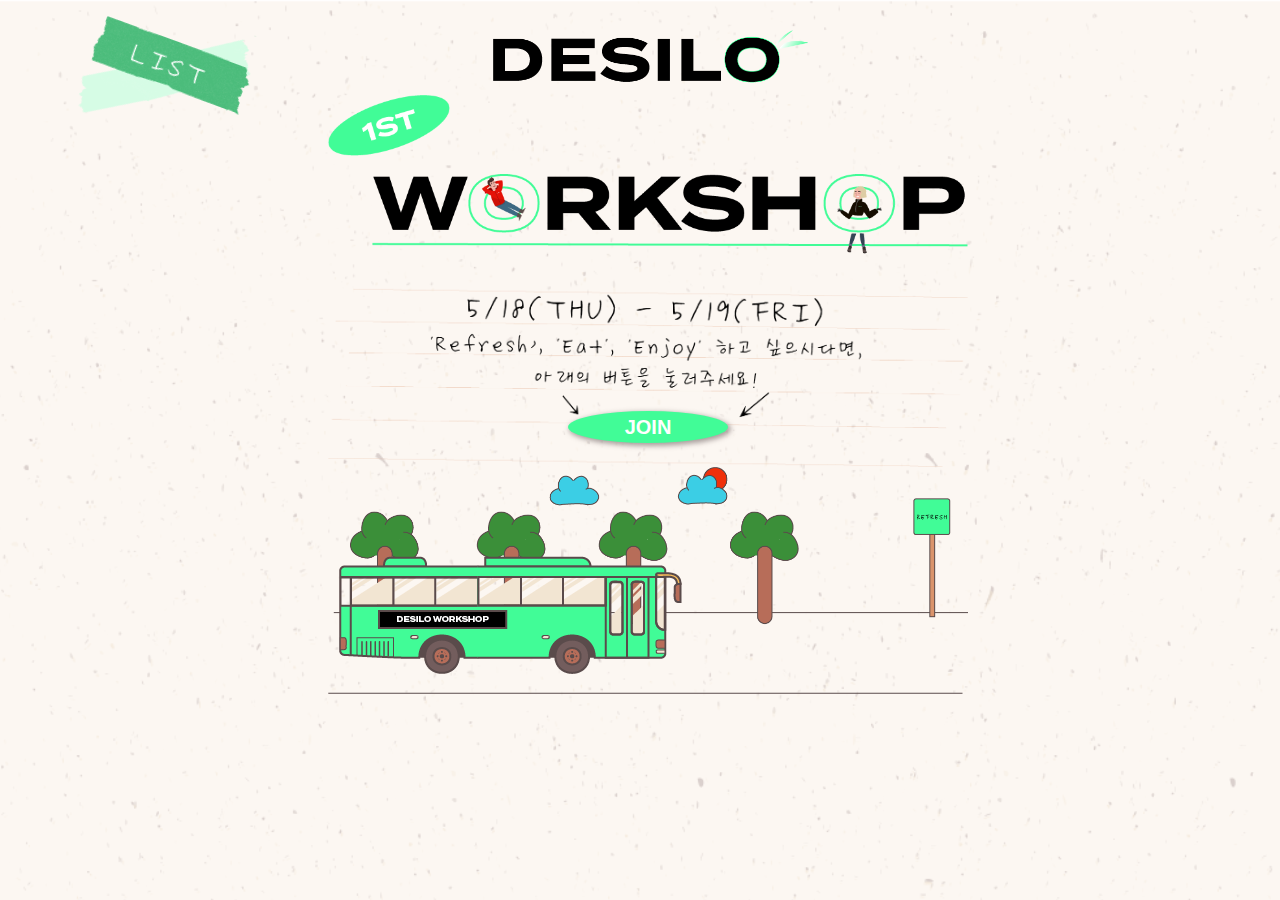
<file: index.html>
<!DOCTYPE html>
<head>
    <title>DESILO-WORKSHOP</title>
    <link rel="stylesheet" href="style.css">
</head>
<body>
    <nav class="navigation">
        <button class="nav-toggle">
            <img src="toggle-btn2.png">
        </button>
        <ul class="links">
            <li>
              <a href="index.html">
                <img src="home-btn.png">
              </a>
            </li>
            <li>
              <a href="schedule.html">
                <img src="time-btn.png">
              </a>
            </li>
            <li>
              <a href="checkList.html">
                <img src="check-btn.png">
              </a>
            </li>
        </ul>
    </nav>
    <div class="home-page">
        <div class="main-page">
            <h1 class="title">
                <img class="logo" src="logo.png">
                <img class="main-title" src="h1-title.png">
            </h1>
            <div class="main-body">
                <img class="body-text" src="body-design.png">
                <button class="body-btn">JOIN
                </button>
            </div>
            <div class="last-body">
                <img class="body-bus" src="last-bus.png">
                <img class="body-image" src="last-back.png">
            </div>
        </div>
        <div class="modal-page">
            <div class="ticket-one">
                    <img src="ticket-pop3.png">
                <button class="close-btn">X </button>
            </div>
        </div>
    </div>
</body>
<script src="index.js"></script>
</file>
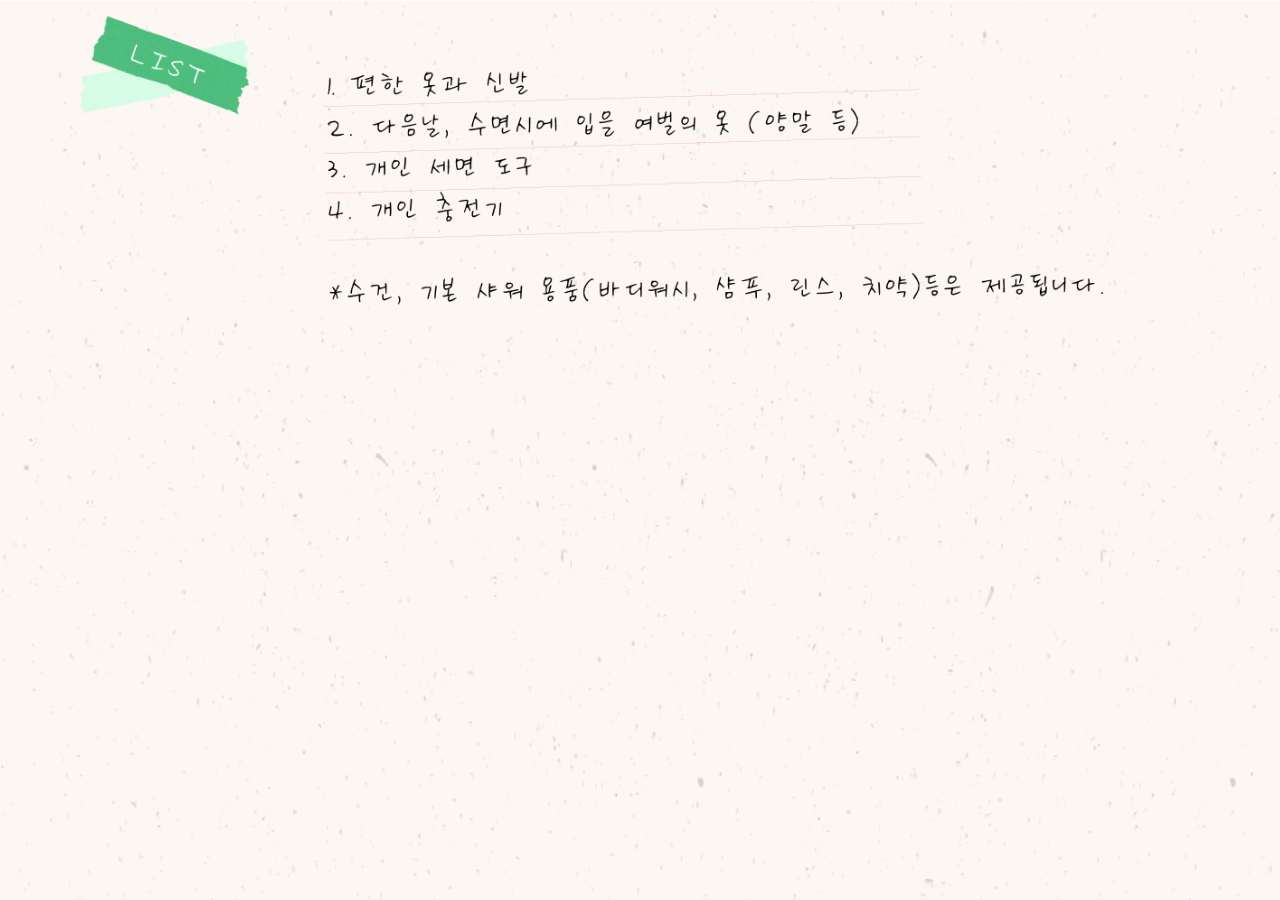
<file: checkList.html>
<!DOCTYPE html>
<head>
    <title>WORKSHOP SCHEDULE</title>
    <link rel="stylesheet" href="style.css">
</head>
<body>
    <nav class="navigation">
        <button class="nav-toggle">
            <img src="toggle-btn2.png">
        </button>
        <ul class="links">
            <li>
              <a href="index.html">
                <img src="home-btn.png">
              </a>
            </li>
            <li>
              <a href="schedule.html">
                <img src="time-btn.png">
              </a>
            </li>
            <li>
              <a href="checkList.html">
                <img src="check-btn.png">
              </a>
            </li>
        </ul>
    </nav>
    <div class="check-page">
      <img class="time-image" src="checklist.png">
    </div>
</body>
<script src="app.js"></script>
</file>
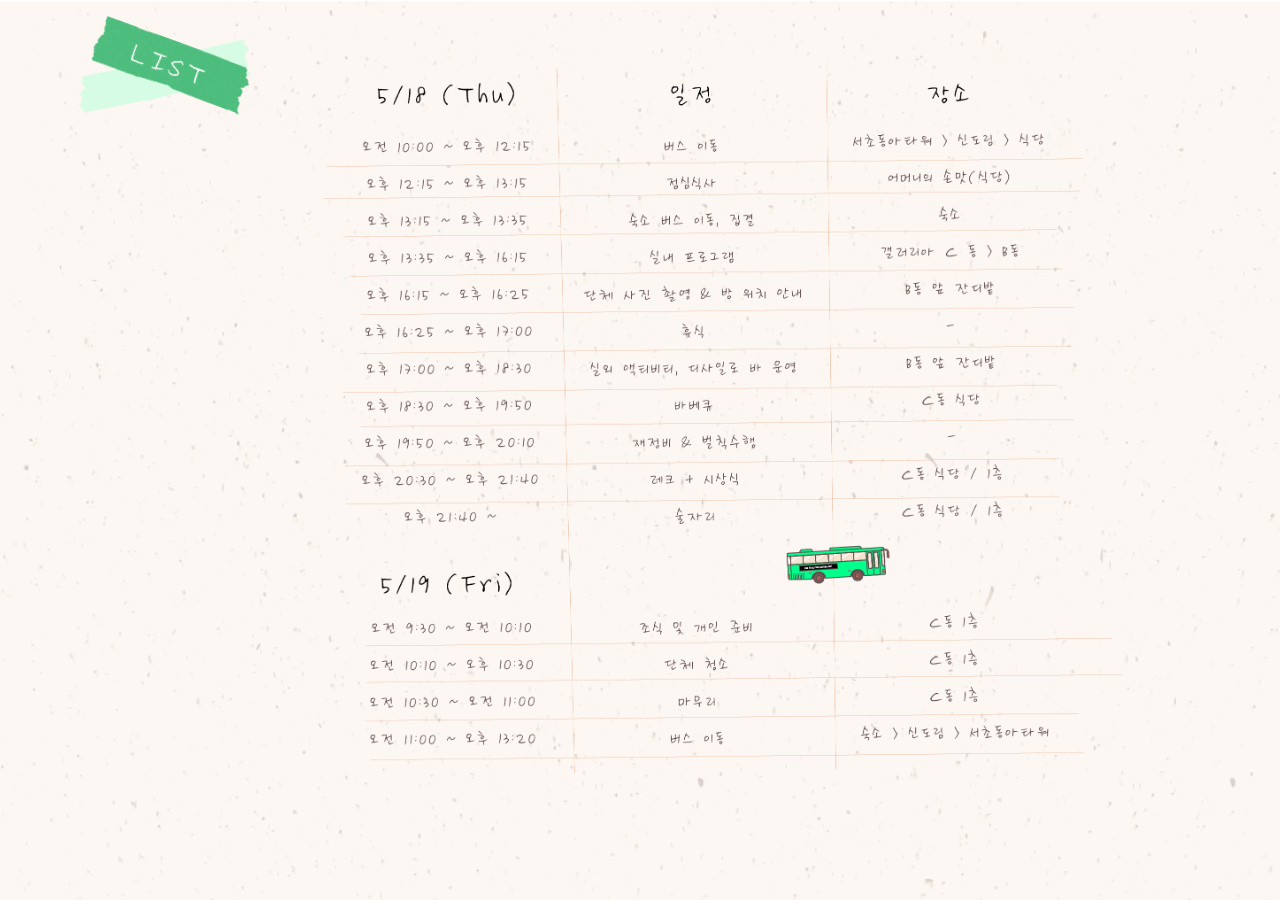
<file: schedule.html>
<!DOCTYPE html>
<head>
    <title>WORKSHOP SCHEDULE</title>
    <link rel="stylesheet" href="style.css">
</head>
<body>
    <nav class="navigation">
        <button class="nav-toggle">
            <img src="toggle-btn2.png">
        </button>
        <ul class="links">
            <li>
              <a href="index.html">
                <img src="home-btn.png">
              </a>
            </li>
            <li>
              <a href="schedule.html">
                <img src="time-btn.png">
              </a>
            </li>
            <li>
              <a href="checkList.html">
                <img src="check-btn.png">
              </a>
            </li>
        </ul>
    </nav>
    <div class="schedule-page">
        <img class="time-image" src="schedule2.png">
    </div>
</body>
<script src="app.js"></script>
</file>
<file: style.css>
body{
    background-image: url("back.png");
    background-size: cover;
    display: flex;
    justify-content: center;
    flex-direction: row;
    height: 10rem;
    width:100%;
}
.navigation{
    position: absolute;
    margin-right:60rem;
    flex-direction: column;
    justify-content: left;  
}

.links{
    width: 0px;
    height: 0px;
    overflow: hidden;
    transition: all 0.3s linear
}
ul{
    list-style:none;
    background-color: black;
}

.links a {
    color: var(--clr-grey-3);
    font-size: 1rem;
    text-transform: capitalize;
    display: block;
    padding: 0.5rem;
    transition: var(--transition);
  }
  .links a:hover {
    background: var(--clr-primary-8);
    color: var(--clr-primary-5);
    padding-left: 1.5rem;
  }

.show-links{
    overflow: visible;
    background-color: black;
    border:#41fc97
}
.nav-toggle{
    transform: rotate(20deg);
    cursor: pointer;
    border:0;
    background-color: transparent;
}

.nav-toggle:hover{
    transform: rotate(0deg);
}
.main-page{
    z-index: 10;
    height: 100%;
}
.home-page{
    display:flex;
    justify-content: center;
}
.modal-page{
    left:0;
    top:0;
    background-color: rgb(90,75,75,50%);
    width: 100%;
    height: 100%;
    position: fixed;
    visibility: hidden;
    display: flex;
    justify-content: center;
    align-items: center;
}

.close-btn{
    position: fixed;
    background-color: rgb(255, 238, 204);
    cursor: pointer;
    border:0;
  	background-color: #41fc97;
    color: white;
  	padding: 5px;
    border-radius: 50%;
    font-size: 20px;
    cursor: pointer;
    font-family: 'Maven Pro', sans-serif;
    font-weight: 900;
}

.close-btn:hover{
    color:#5a4b4b;
    
}


img{
    object-fit: cover;
}
.show-modal{
    visibility: visible;
    z-index: 30;
}
.title{
    display: flex;
    justify-content: center;
    align-items: center;
    flex-direction: column;
}

.logo{
    width: 20rem;
}

.logo:hover{
    transform: rotate(10deg);
}
.main-title{
    width: 40rem;
}

.main-body{
    width:100%;
    display: flex;
    justify-content: center;
    align-items: center;
    flex-direction: column;
}

.body-text{
    width:40rem;
}
.body-btn{
    margin-top: 100px;
    position:absolute;
    width: 10rem;
    height: 2rem;
    border:0;
  	background-color: #41fc97;
  	padding: 5px;
    border-radius: 50%;
    color:white;
    font-size: 20px;
    cursor: pointer;
    font-family: 'Maven Pro', sans-serif;
    font-weight: 900;
    box-shadow: 2px 2px 5px 1px rgb(90,75,75,50%);
    
}
.body-btn:hover{
    color:#5a4b4b;
}
.body-bus{
    position: absolute;
    margin-top: 5rem;
}

.body-bus:hover{
    transform: translateX( 50px );
}
.body-image{
    width: 40rem;
}

.time-image{
    width: 50rem;
}

.check-page{
    margin-top: 50px;
    margin-left: 150px;
}


.schedule-page{
    margin-top: 50px;
    margin-left: 150px;
}
</file>
